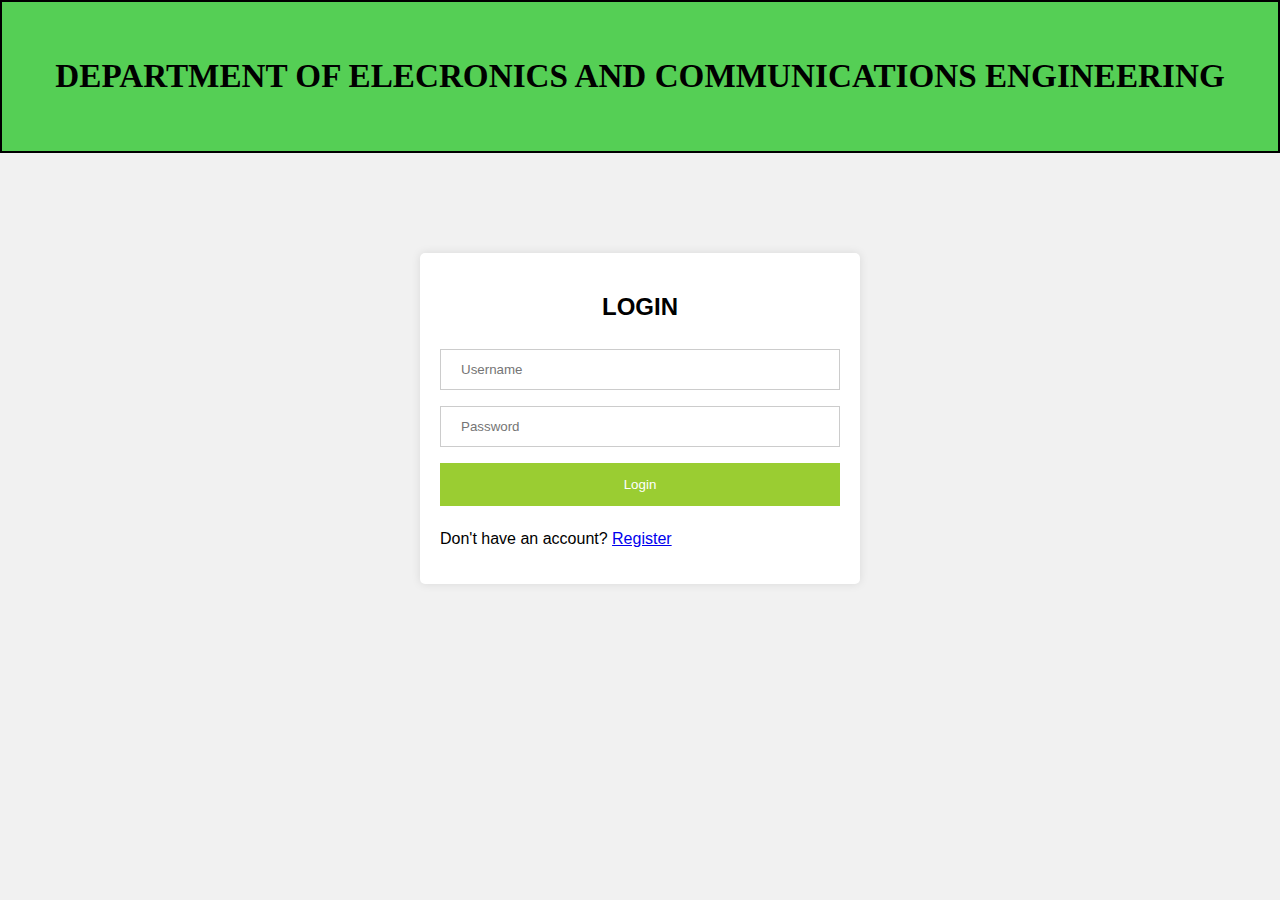
<file: index.html>
<!DOCTYPE html>
<html>
<head>
    <title>Login Form</title>
    <link rel="stylesheet" href="style.css">
</head>
<body>
    <div class="heading">
        <h5>DEPARTMENT OF ELECRONICS AND COMMUNICATIONS ENGINEERING</h5>
    </div>
    <div class="container">
        <h2>LOGIN</h2>
        <form id="loginForm">
            <input type="text" placeholder="Username" name="username" required>
            <input type="password" placeholder="Password" name="password" required>
            <button type="submit">Login</button>
            <p id="registerLink">Don't have an account? <a href="register.html">Register</a></p>
        </form>
    </div>
   
</body>
</html>
</file>
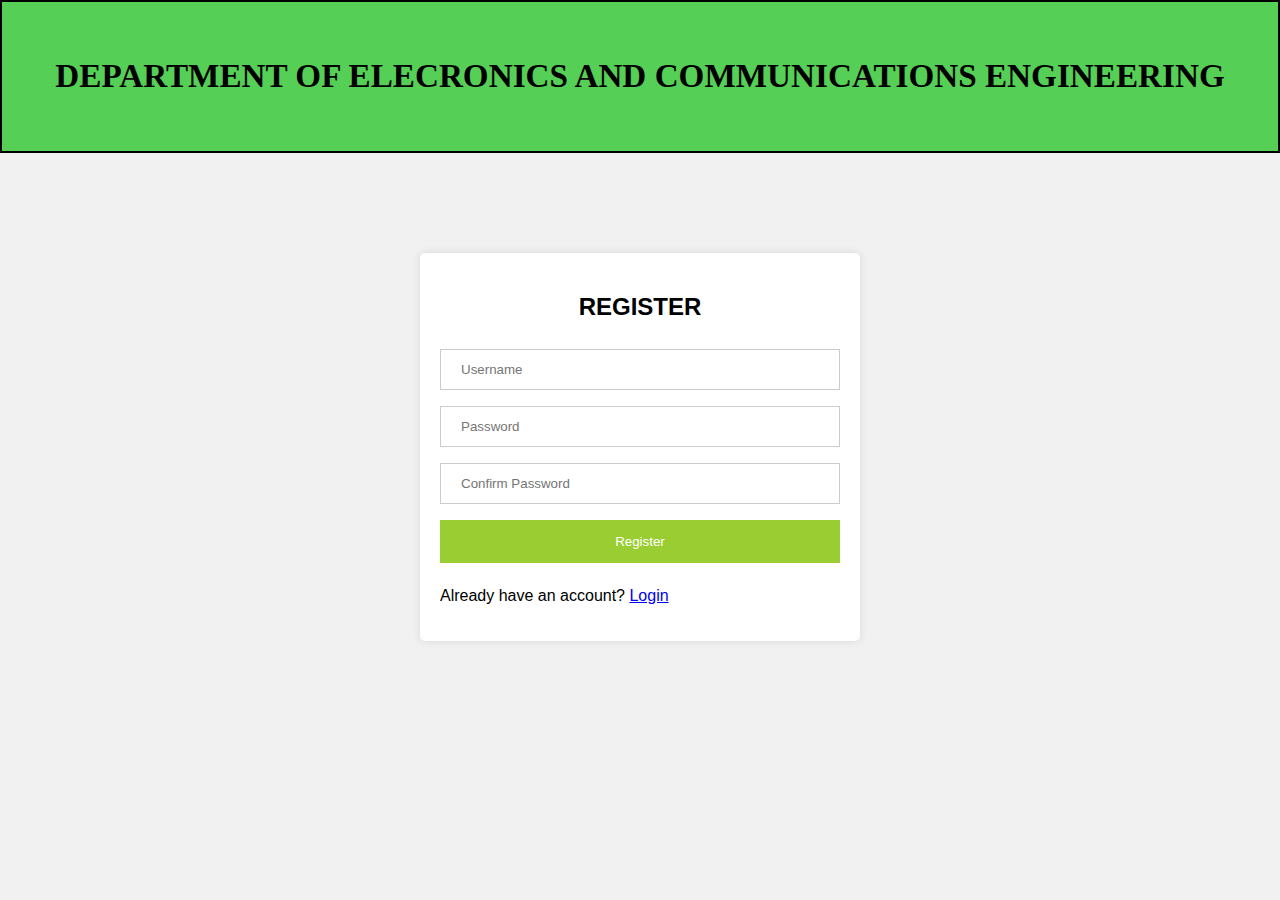
<file: register.html>
<!DOCTYPE html>
<html>
<head>
    <title>Register Form</title>
    <link rel="stylesheet" href="style.css">
</head>
<body>
    <div class="heading">
        <h5>DEPARTMENT OF ELECRONICS AND COMMUNICATIONS ENGINEERING</h5>
    </div>
    <div class="container hidden" id="registerContainer">
        <h2>REGISTER</h2>
        <form id="registerForm">
            <input type="text" placeholder="Username" name="username" required>
            <input type="password" placeholder="Password" name="password" required>
            <input type="password" placeholder="Confirm Password" name="confirm_password" required>
            <button type="submit">Register</button>
            <p id="loginLink">Already have an account? <a href="register.html">Login</a></p>
        </form>
    </div>

    <script>
        // JavaScript code here
        document.getElementById("registerLink").addEventListener("click", function(e) {
            e.preventDefault();
            document.getElementById("loginForm").classList.add("hidden");
            document.getElementById("registerContainer").classList.remove("hidden");
        });

        document.getElementById("loginLink").addEventListener("click", function(e) {
            e.preventDefault();
            document.getElementById("registerContainer").classList.add("hidden");
            document.getElementById("loginForm").classList.remove("hidden");
        });
    </script>
</body>
</html>
</file>
<file: style.css>
body {
    font-family: Arial, sans-serif;
    margin: 0;
    padding: 0;
    background-color: #f1f1f1;
}
.heading{
    font-size: 40px;
    font-family: Cambria, Cochin, Georgia, Times, 'Times New Roman', serif;
    background-color:rgb(85, 207, 85);
    text-align: center;
    border:2px solid black;
}
.container {
    max-width: 400px;
    margin: 0 auto;
    margin-top: 100px;
    padding: 20px;
    background-color: #fff;
    border-radius: 5px;
    box-shadow: 0 0 10px rgba(0, 0, 0, 0.1);
}
h2 {
    text-align: center;
    font-family: 'Trebuchet MS', 'Lucida Sans Unicode', 'Lucida Grande', 'Lucida Sans', Arial, sans-serif;
}
input[type="text"], input[type="password"] {
    width: 100%;
    padding: 12px 20px;
    margin: 8px 0;
    display: inline-block;
    border: 1px solid #ccc;
    box-sizing: border-box;
}
button {
    background-color: yellowgreen;
    color: white;
    padding: 14px 20px;
    margin: 8px 0;
    border: none;
    cursor: pointer;
    width: 100%;
}
button:hover {
    opacity: 0.8;
}
.login {
    text-align: center;
}
.register {
    text-align: center;
}
/* Styles for mobile screens */
@media only screen and (max-width: 480px) {
.container {
    flex-direction: column;
 }
.heading {
font-size: 18px;
flex-direction: column;
 }
}
</file>
